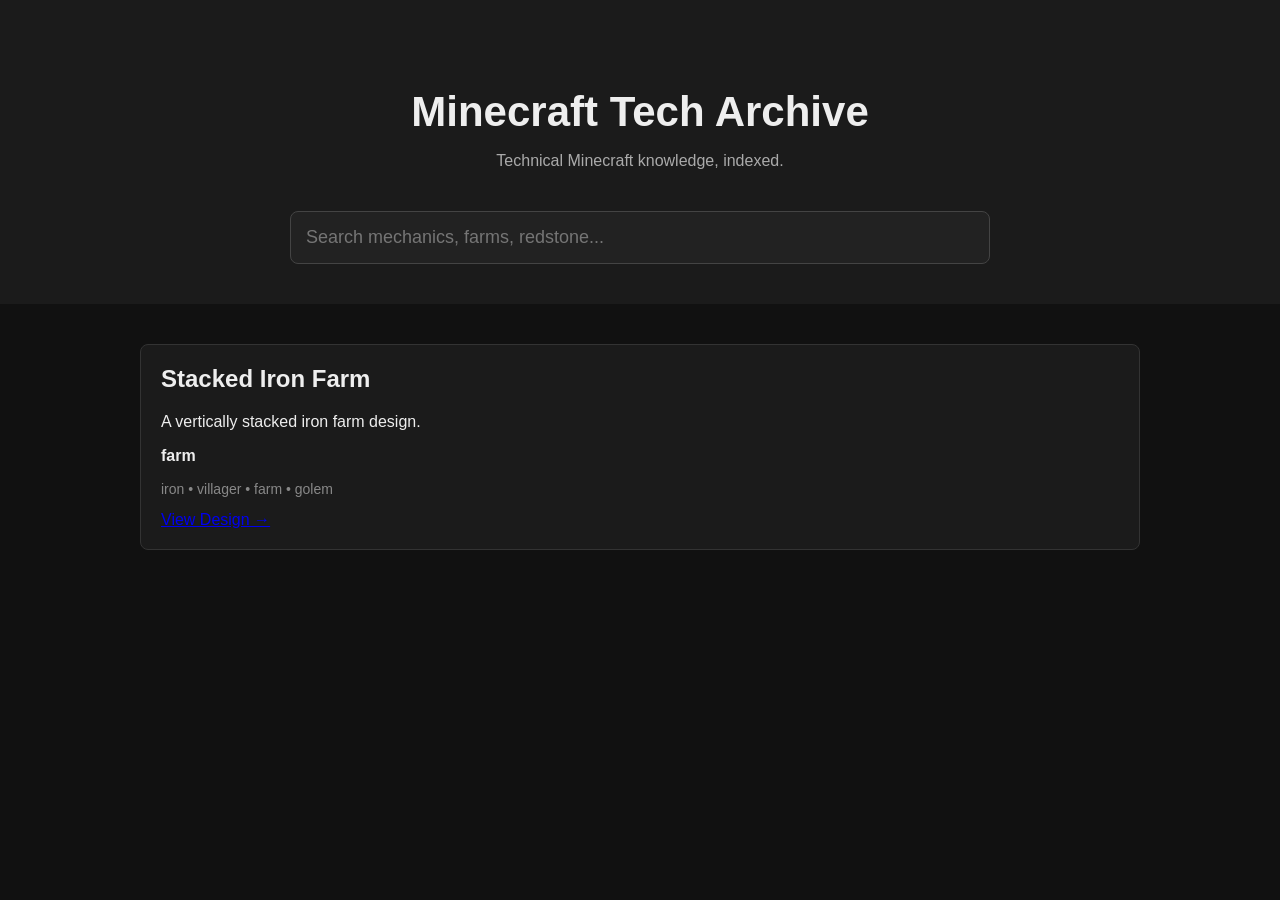
<file: index.html>
<!DOCTYPE html>
<html lang="en">
<head>
    <meta charset="UTF-8">
    <meta name="viewport" content="width=device-width, initial-scale=1.0">

    <title>Minecraft Tech Archive</title>

    <link rel="stylesheet" href="style.css">
</head>

<body>

    <header>
        <h1>Minecraft Tech Archive</h1>
        <p>Technical Minecraft knowledge, indexed.</p>

        <input
            type="search"
            id="search"
            placeholder="Search mechanics, farms, redstone..."
        >
    </header>

    <main>
        <div id="results"></div>
    </main>

    <script src="app.js"></script>

</body>
</html>
</file>
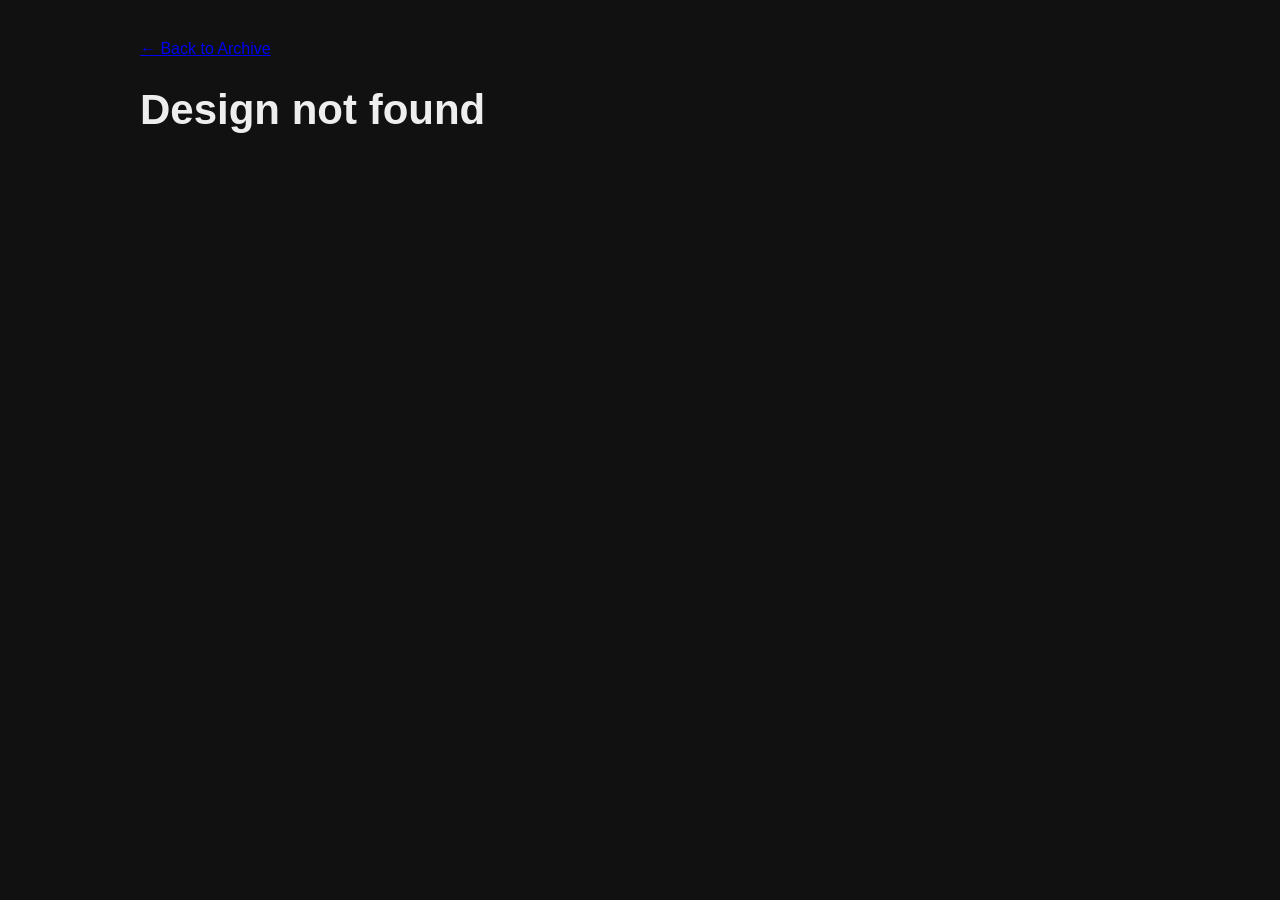
<file: design.html>
<!DOCTYPE html>
<html lang="en">

<head>

    <meta charset="UTF-8">

    <meta
        name="viewport"
        content="width=device-width, initial-scale=1.0"
    >

    <title>Design - Minecraft Tech Archive</title>

    <link rel="stylesheet" href="style.css">

</head>

<body>

    <main>

        <a href="index.html">← Back to Archive</a>

        <div id="design"></div>

    </main>

    <script src="design.js"></script>

</body>

</html>
</file>
<file: style.css>
body {
    font-family: Arial, sans-serif;
    background: #111;
    color: #eee;
    margin: 0;
}

header {
    text-align: center;
    padding: 60px 20px 40px;
    background: #1b1b1b;
}

h1 {
    font-size: 42px;
    margin-bottom: 10px;
}

header p {
    color: #aaa;
}

#search {
    width: min(700px, 90%);
    padding: 15px;
    margin-top: 25px;

    font-size: 18px;

    background: #222;
    color: white;

    border: 1px solid #444;
    border-radius: 8px;
}

main {
    max-width: 1000px;
    margin: 40px auto;
    padding: 0 20px;
}

.entry {
    background: #1b1b1b;
    border: 1px solid #333;
    border-radius: 8px;

    padding: 20px;
    margin-bottom: 15px;
}

.entry h2 {
    margin-top: 0;
}

.tags {
    color: #888;
    font-size: 14px;
}
</file>
